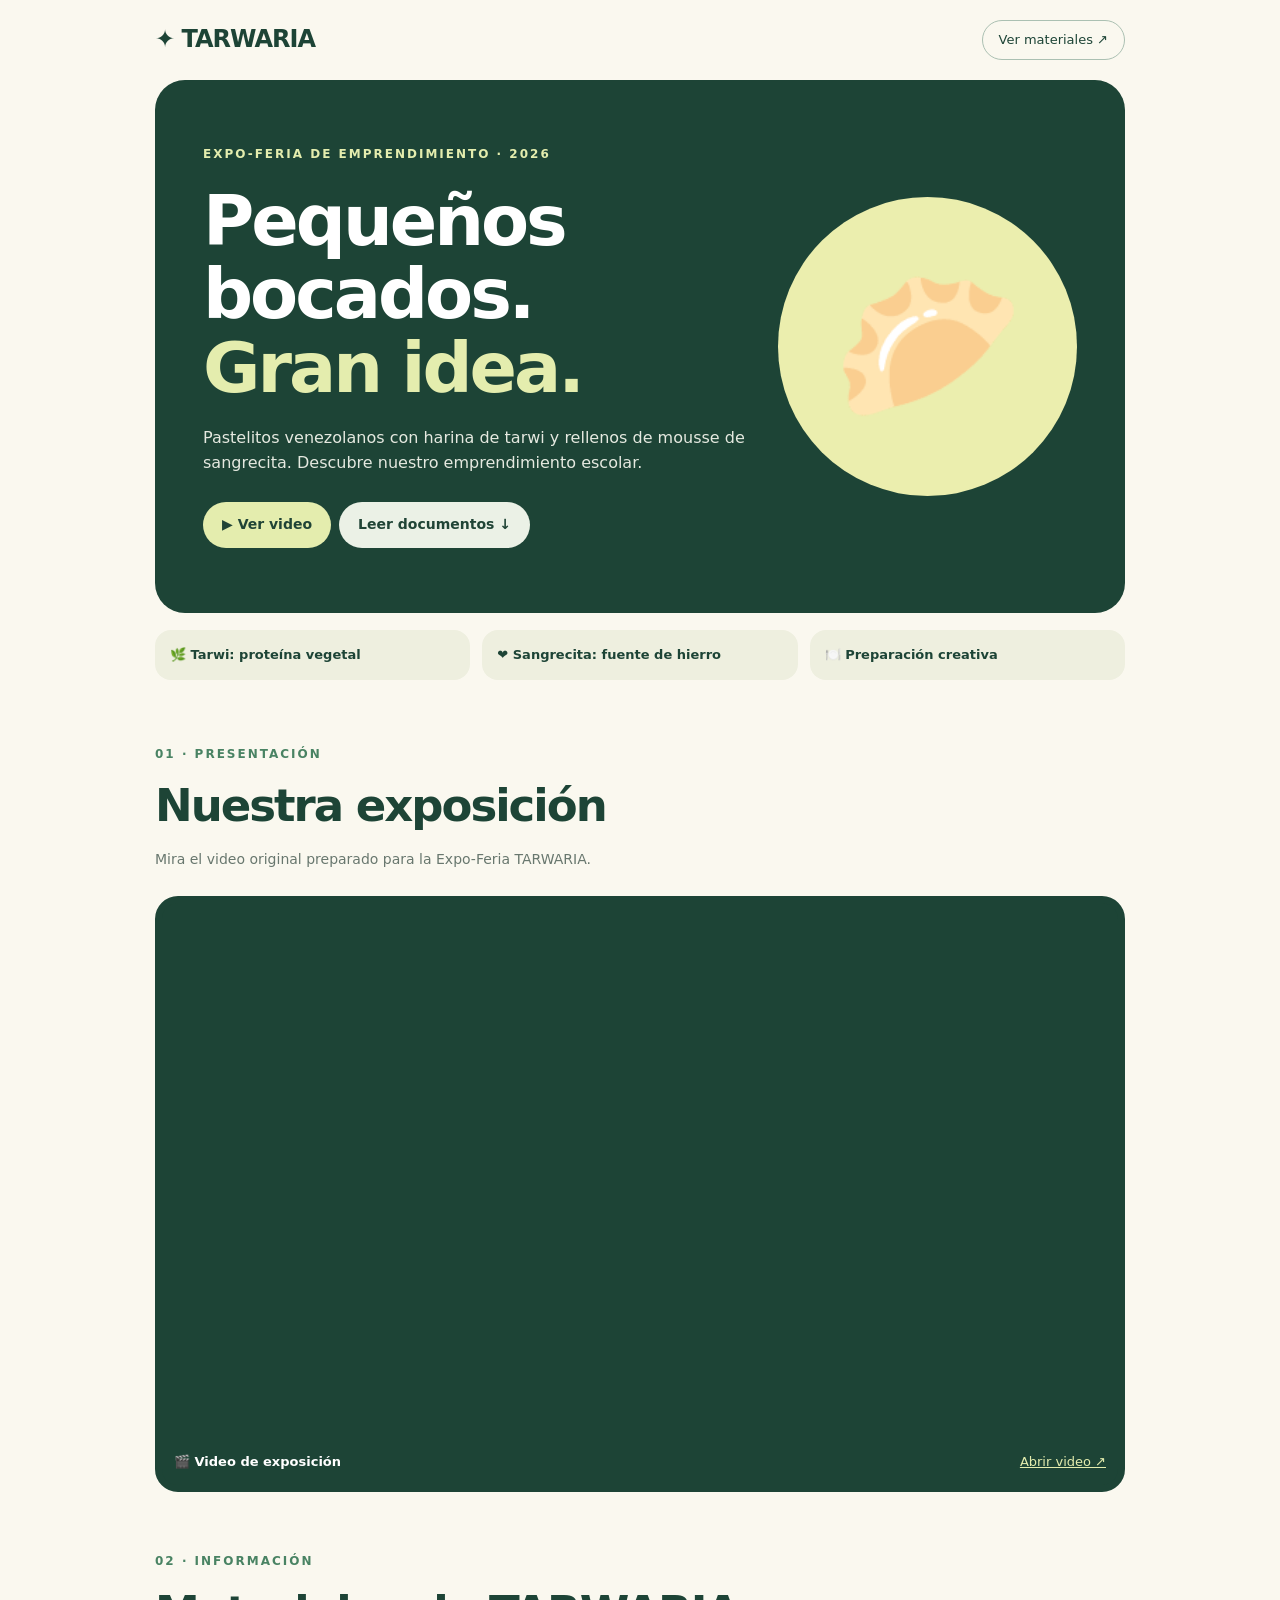
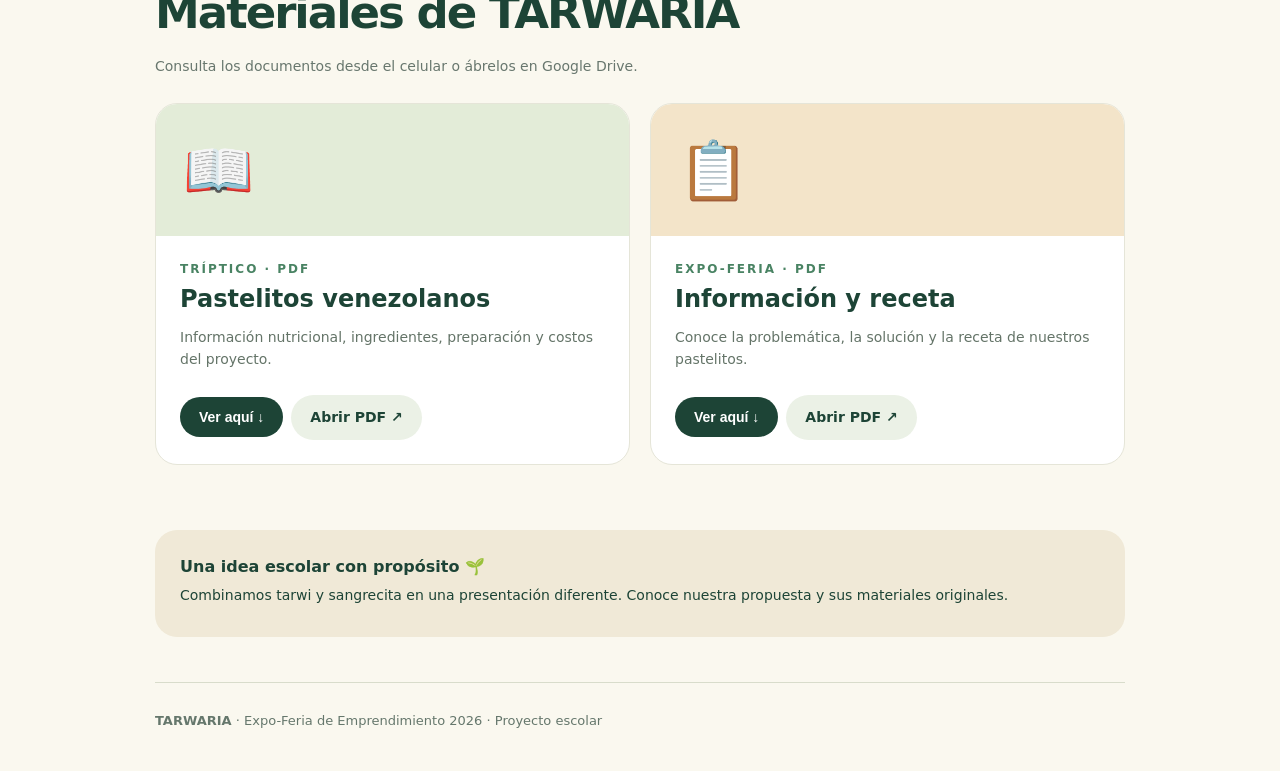
<file: docs/index.html>
<!doctype html><html lang="es"><head><meta charset="utf-8"><meta name="viewport" content="width=device-width,initial-scale=1"><meta name="theme-color" content="#1d4436"><title>TARWARIA | Expo-Feria 2026</title><style>
*{box-sizing:border-box}html{scroll-behavior:smooth}body{margin:0;background:#faf8ef;color:#1d4436;font:16px/1.55 system-ui,sans-serif}a{color:inherit}.wrap{max-width:1010px;padding:0 20px;margin:auto}header{padding:20px 0;display:flex;align-items:center;justify-content:space-between}header b{font-size:24px;letter-spacing:-1px}header a{font-size:13px;text-decoration:none;border:1px solid #abc0b2;padding:9px 16px;border-radius:30px}.hero{border-radius:30px;padding:65px 48px;background:#1d4436;color:white;display:grid;grid-template-columns:1.3fr .7fr;gap:20px;align-items:center}.tag{color:#e4edae;text-transform:uppercase;letter-spacing:2px;font-size:12px;font-weight:800}h1{font-size:clamp(42px,6vw,70px);line-height:1.05;letter-spacing:-3px;margin:21px 0}h1 em{color:#e4edae;font-style:normal}.hero p{color:#e5e9e0;max-width:570px}.art{background:#ebeeae;border-radius:50%;width:100%;aspect-ratio:1;display:grid;place-items:center;font-size:clamp(90px,12vw,155px)}.button{display:inline-block;background:#e4edae;color:#204436;padding:12px 19px;margin:10px 8px 0 0;border:0;border-radius:30px;text-decoration:none;font-weight:850;cursor:pointer;font-size:14px}.button.light{background:#ebf1e6}.pills{display:grid;grid-template-columns:repeat(3,1fr);gap:12px;margin:17px 0 40px}.pill{background:#eeefdf;border-radius:16px;padding:15px;font-size:13px;font-weight:700}.section{padding:25px 0 35px}.kicker{color:#498363;font-size:12px;text-transform:uppercase;letter-spacing:2px;font-weight:800}h2{font-size:clamp(30px,4vw,45px);letter-spacing:-2px;margin:8px 0}p.desc{color:#68776e;margin:5px 0 25px;font-size:14px}.video{background:#1d4436;border:7px solid #1d4436;border-radius:23px;overflow:hidden}.video iframe{display:block;border:0;width:100%;aspect-ratio:16/9}.videobar{display:flex;justify-content:space-between;gap:15px;flex-wrap:wrap;padding:12px;color:white;font-size:13px}.videobar a{color:#e4edae}.docs{display:grid;grid-template-columns:1fr 1fr;gap:20px}.doc{background:white;border-radius:22px;overflow:hidden;border:1px solid #e5e5d8}.doc-top{background:#e3ecd8;padding:22px 27px;font-size:57px}.doc:nth-child(2) .doc-top{background:#f3e4c9}.doc-body{padding:24px}.doc h3{font-size:24px;margin:6px 0;line-height:1.2}.doc p{color:#647468;font-size:14px}.doc .button{background:#1d4436;color:white}.doc .button.light{background:#ebf1e6;color:#1d4436}.preview{display:none;padding:10px;background:#f8f8f2}.preview.open{display:block}.preview iframe{width:100%;height:470px;border:0;border-radius:8px}.note{background:#f0e9d7;border-radius:22px;padding:25px;margin:30px 0 45px}.note p{font-size:14px;margin:5px 0}footer{border-top:1px solid #d8dccb;padding:28px 0 40px;font-size:13px;color:#65776c}@media(max-width:680px){header b{font-size:20px}.hero{padding:40px 25px;display:block}.hero .art{width:200px;margin:30px auto 0}.pills{display:flex;overflow:auto}.pill{min-width:220px}.docs{grid-template-columns:1fr}.preview iframe{height:380px}}
</style></head><body><div class="wrap"><header><b>✦ TARWARIA</b><a href="#documentos">Ver materiales ↗</a></header><main><section class="hero"><div><div class="tag">Expo-Feria de Emprendimiento · 2026</div><h1>Pequeños bocados.<br><em>Gran idea.</em></h1><p>Pastelitos venezolanos con harina de tarwi y rellenos de mousse de sangrecita. Descubre nuestro emprendimiento escolar.</p><a class="button" href="#video">▶ Ver video</a><a class="button light" href="#documentos">Leer documentos ↓</a></div><div class="art" aria-hidden="true">🥟</div></section><div class="pills"><div class="pill">🌿 Tarwi: proteína vegetal</div><div class="pill">❤️ Sangrecita: fuente de hierro</div><div class="pill">🍽️ Preparación creativa</div></div><section class="section" id="video"><div class="kicker">01 · Presentación</div><h2>Nuestra exposición</h2><p class="desc">Mira el video original preparado para la Expo-Feria TARWARIA.</p><div class="video"><iframe title="Exposición TARWARIA" loading="lazy" allow="autoplay;fullscreen" allowfullscreen src="https://drive.google.com/file/d/1RP8QzxMqMsgi-YkY76FOqIrbV2QhCoOE/preview"></iframe><div class="videobar"><strong>🎬 Video de exposición</strong><a href="https://drive.google.com/file/d/1RP8QzxMqMsgi-YkY76FOqIrbV2QhCoOE/view" target="_blank" rel="noopener">Abrir video ↗</a></div></div></section><section class="section" id="documentos"><div class="kicker">02 · Información</div><h2>Materiales de TARWARIA</h2><p class="desc">Consulta los documentos desde el celular o ábrelos en Google Drive.</p><div class="docs"><article class="doc"><div class="doc-top">📖</div><div class="doc-body"><div class="kicker">Tríptico · PDF</div><h3>Pastelitos venezolanos</h3><p>Información nutricional, ingredientes, preparación y costos del proyecto.</p><button class="button" data-id="p1">Ver aquí ↓</button><a class="button light" target="_blank" rel="noopener" href="https://drive.google.com/file/d/1zIpTeDWeE5j1ilQbO2xw-2ZSTj_b8amc/view">Abrir PDF ↗</a></div><div id="p1" class="preview"><iframe title="Tríptico TARWARIA" loading="lazy" data-src="https://drive.google.com/file/d/1zIpTeDWeE5j1ilQbO2xw-2ZSTj_b8amc/preview"></iframe></div></article><article class="doc"><div class="doc-top">📋</div><div class="doc-body"><div class="kicker">Expo-Feria · PDF</div><h3>Información y receta</h3><p>Conoce la problemática, la solución y la receta de nuestros pastelitos.</p><button class="button" data-id="p2">Ver aquí ↓</button><a class="button light" target="_blank" rel="noopener" href="https://drive.google.com/file/d/1Wtgu_jL5C6LnVKY1xJuVnK2FL6EO3Y_6/view">Abrir PDF ↗</a></div><div id="p2" class="preview"><iframe title="Documento Expo-Feria" loading="lazy" data-src="https://drive.google.com/file/d/1Wtgu_jL5C6LnVKY1xJuVnK2FL6EO3Y_6/preview"></iframe></div></article></div></section><div class="note"><strong>Una idea escolar con propósito 🌱</strong><p>Combinamos tarwi y sangrecita en una presentación diferente. Conoce nuestra propuesta y sus materiales originales.</p></div></main><footer><strong>TARWARIA</strong> · Expo-Feria de Emprendimiento 2026 · Proyecto escolar</footer></div><script>document.querySelectorAll('[data-id]').forEach(b=>b.onclick=()=>{let p=document.getElementById(b.dataset.id),o=p.classList.toggle('open');b.textContent=o?'Cerrar vista previa ↑':'Ver aquí ↓';let f=p.querySelector('iframe');if(o&&!f.src)f.src=f.dataset.src;});</script></body></html>
</file>
